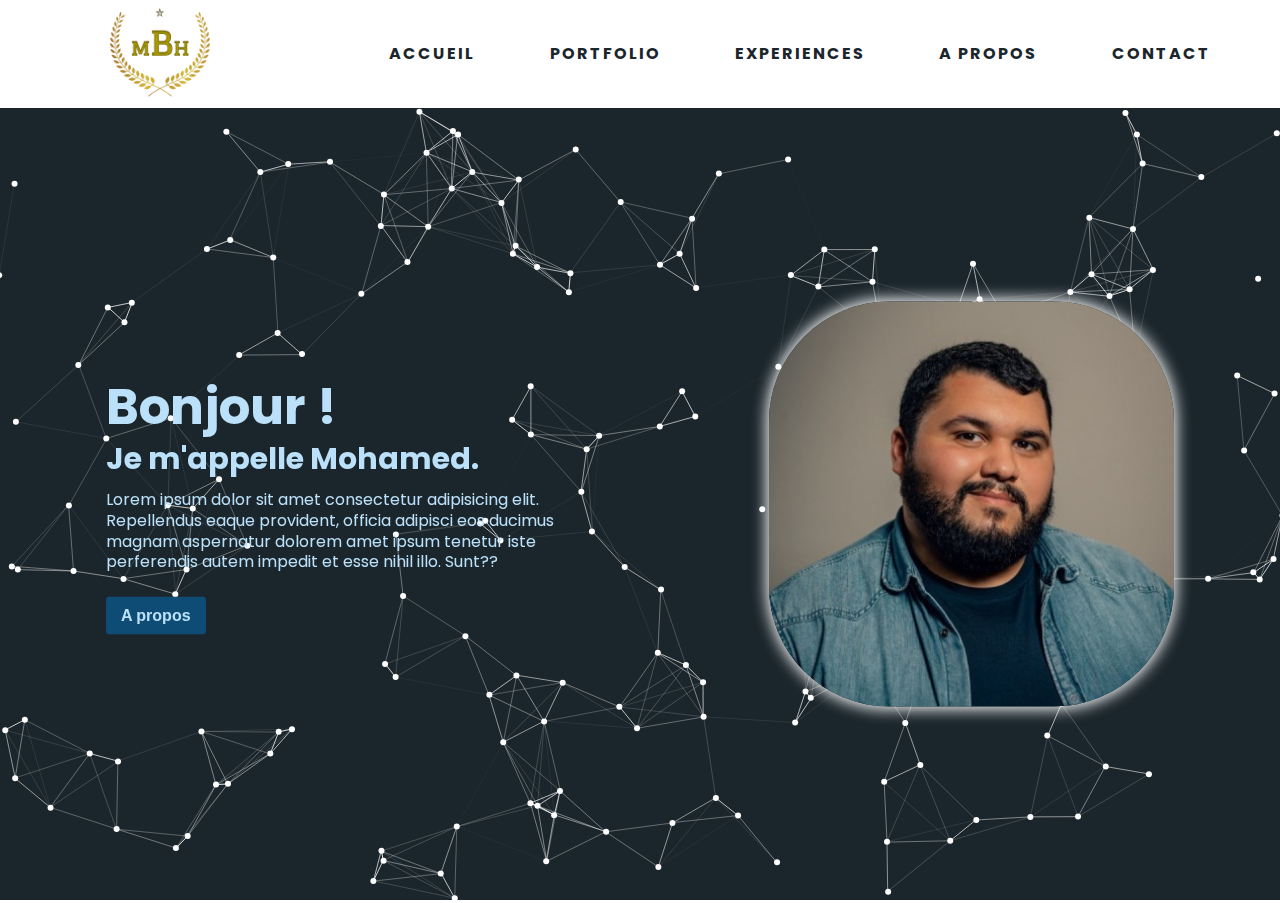
<file: index.html>
<!DOCTYPE html>
<html lang="fr">
  <head>
    <meta charset="UTF-8" />
    <meta name="viewport" content="width=device-width, initial-scale=1.0" />
    <link rel="stylesheet" href="reset.css" />
    <link rel="stylesheet" href="Style-portfolio.css" />
    <link href="assets/webfont-style/all.css" rel="stylesheet" />
    <link
      href="https://fonts.googleapis.com/css2?family=Poppins&display=swap"
      rel="stylesheet"
    />
    <title>Portfolio</title>
  </head>
  <body>
    <div class="main-nav">
      <div class="logo-container">
        <img class="logo-mbh" src="logo-mbh.png" alt="logo" />
      </div>
      <ul class="menu hide">
        <li class="items">
          <a href="#">
            Accueil
          </a>
        </li>
        <li class="items">
          <a href="#">
            Portfolio
          </a>
        </li>
        <li class="items">
          <a href="#">
            Experiences
          </a>
        </li>
        <li class="items">
          <a href="#">
            A propos
          </a>
        </li>
        <li class="items">
          <a href="#">
            Contact
          </a>
        </li>
      </ul>

      <div class="burger-container">
        <div class="line line-one"></div>
        <div class="line line-two"></div>
        <div class="line line-three"></div>
      </div>
    </div>
    <ul class="mobile-menu">
      <li class="items">
        <a href="#">
          Accueil
        </a>
      </li>
      <li class="items">
        <a href="#">
          Portfolio
        </a>
      </li>
      <li class="items">
        <a href="#">
          Experiences
        </a>
      </li>
      <li class="items">
        <a href="#">
          A propos
        </a>
      </li>
      <li class="items">
        <a href="#">
          Contact
        </a>
      </li>
    </ul>
    <div id="particles-js">
      <div class="accueil-container">
        <div class="content-container">
          <p class="primary-info">
            <span>Bonjour !</span>
            Je m'appelle Mohamed.
          </p>
          <p class="secondary-info">
            Lorem ipsum dolor sit amet consectetur adipisicing elit. Repellendus
            eaque provident, officia adipisci eos ducimus magnam aspernatur
            dolorem amet ipsum tenetur iste perferendis autem impedit et esse
            nihil illo. Sunt??
          </p>
          <button class="about-button">A propos</button>
        </div>

        <img
          class="photo-de-profil"
          src="assets/photo-profile.jpg"
          alt="Photo"
        />
      </div>
    </div>
    <script src="./particles.js"></script>
    <script src="./index.js"></script>
  </body>
</html>
</file>
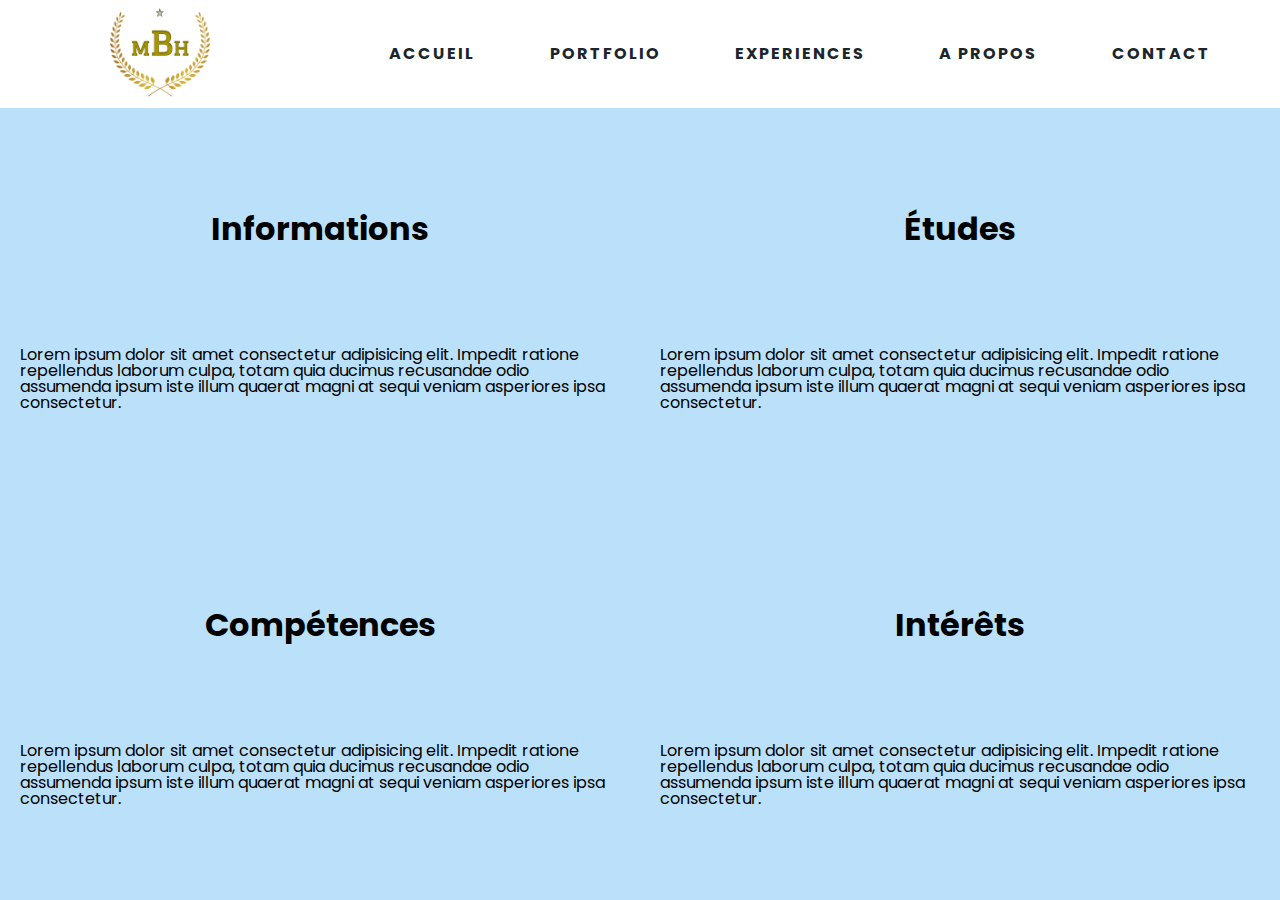
<file: docs/a_propos.html>
<!DOCTYPE html>
<html lang="fr">
  <head>
    <meta charset="UTF-8" />
    <meta name="viewport" content="width=device-width, initial-scale=1.0" />
    <link rel="stylesheet" href="reset.css" />
    <link rel="stylesheet" href="Style-portfolio.css" />
    <link href="assets/webfont-style/all.css" rel="stylesheet" />
    <link
      href="https://fonts.googleapis.com/css2?family=Poppins&display=swap"
      rel="stylesheet"
    />
    <title>A propos</title>
  </head>
  <body id="body_a-propos">
    <div class="main-nav">
      <div class="logo-container">
        <img class="logo-mbh" src="logo-mbh.png" alt="logo" />
      </div>
      <ul class="menu hide">
        <li class="items">
          <a href="index.html">
            Accueil
          </a>
        </li>
        <li class="items">
          <a href="portfolio.html">
            Portfolio
          </a>
        </li>
        <li class="items">
          <a href="experiences.html">
            Experiences
          </a>
        </li>
        <li class="items">
          <a href="a_propos.html">
            A propos
          </a>
        </li>
        <li class="items">
          <a href="contact.html">
            Contact
          </a>
        </li>
      </ul>

      <div class="burger-container">
        <div class="line line-one"></div>
        <div class="line line-two"></div>
        <div class="line line-three"></div>
      </div>
    </div>
    <ul class="mobile-menu">
      <li class="items">
        <a href="index.html">
          Accueil
        </a>
      </li>
      <li class="items">
        <a href="portfolio.html">
          Portfolio
        </a>
      </li>
      <li class="items">
        <a href="experiences.html">
          Experiences
        </a>
      </li>
      <li class="items">
        <a href="a_propos.html">
          A propos
        </a>
      </li>
      <li class="items">
        <a href="contact.html">
          Contact
        </a>
      </li>
    </ul>
    <div class="apropos-container">
      <article class="apropos">
        <p>
          <span class="span-apropos">Informations</span>
          <br />
          Lorem ipsum dolor sit amet consectetur adipisicing elit. Impedit
          ratione repellendus laborum culpa, totam quia ducimus recusandae odio
          assumenda ipsum iste illum quaerat magni at sequi veniam asperiores
          ipsa consectetur.
        </p>
      </article>
      <article class="apropos">
        <p>
          <span class="span-apropos">Études</span>
          <br />
          Lorem ipsum dolor sit amet consectetur adipisicing elit. Impedit
          ratione repellendus laborum culpa, totam quia ducimus recusandae odio
          assumenda ipsum iste illum quaerat magni at sequi veniam asperiores
          ipsa consectetur.
        </p>
      </article>
      <article class="apropos">
        <p>
          <span class="span-apropos">Compétences</span>
          <br />
          Lorem ipsum dolor sit amet consectetur adipisicing elit. Impedit
          ratione repellendus laborum culpa, totam quia ducimus recusandae odio
          assumenda ipsum iste illum quaerat magni at sequi veniam asperiores
          ipsa consectetur.
        </p>
      </article>
      <article class="apropos">
        <p>
          <span class="span-apropos">Intérêts</span>
          <br />
          Lorem ipsum dolor sit amet consectetur adipisicing elit. Impedit
          ratione repellendus laborum culpa, totam quia ducimus recusandae odio
          assumenda ipsum iste illum quaerat magni at sequi veniam asperiores
          ipsa consectetur.
        </p>
      </article>
    </div>
    <script src="./particles.js"></script>
    <script src="./index.js"></script>
  </body>
</html>
</file>
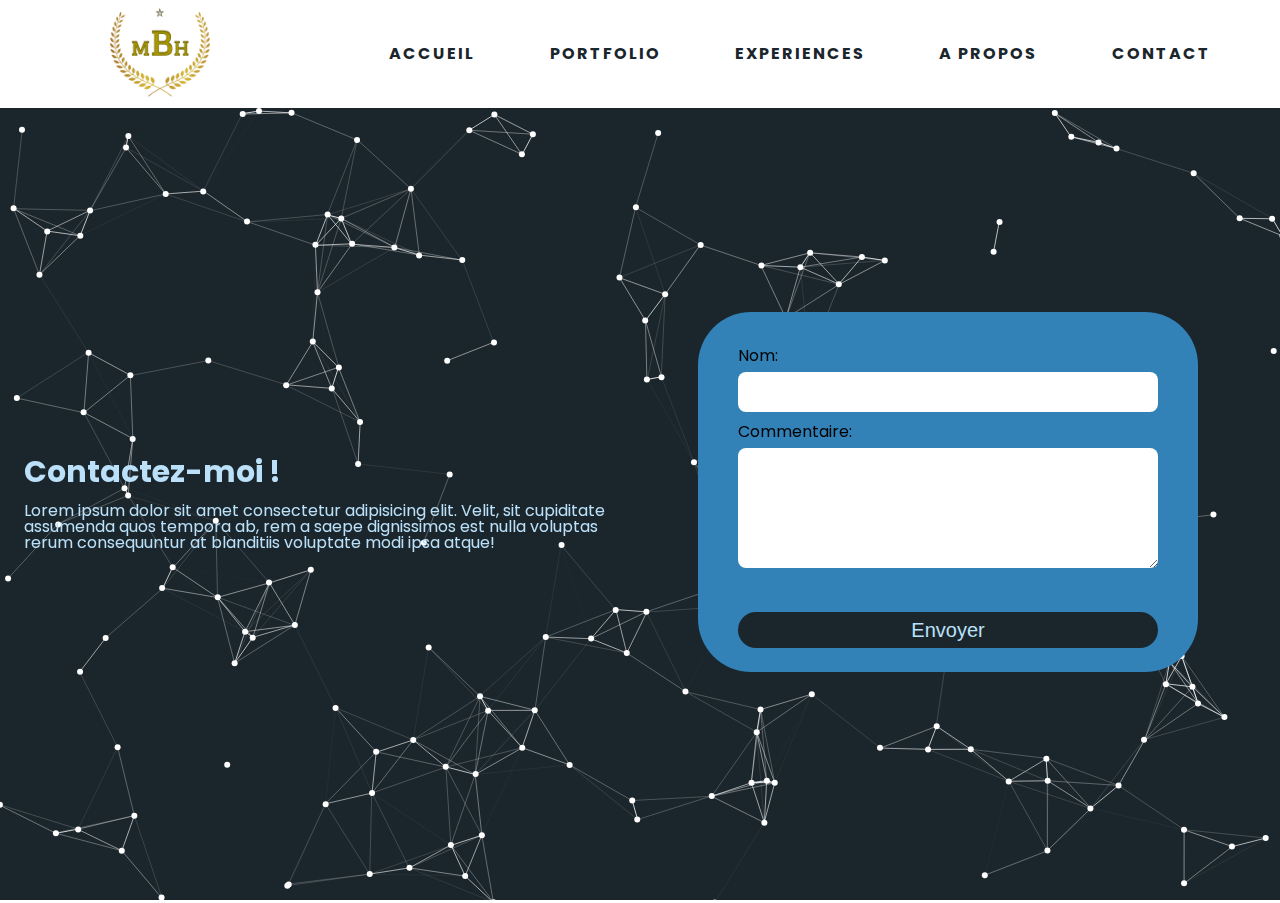
<file: docs/contact.html>
<!DOCTYPE html>
<html lang="fr">
  <head>
    <meta charset="UTF-8" />
    <meta name="viewport" content="width=device-width, initial-scale=1.0" />
    <link rel="stylesheet" href="reset.css" />
    <link rel="stylesheet" href="Style-portfolio.css" />
    <link href="assets/webfont-style/all.css" rel="stylesheet" />
    <link
      href="https://fonts.googleapis.com/css2?family=Poppins&display=swap"
      rel="stylesheet"
    />
    <title>Contact</title>
  </head>
  <body>
    <div class="main-nav">
      <div class="logo-container">
        <img class="logo-mbh" src="logo-mbh.png" alt="logo" />
      </div>
      <ul class="menu hide">
        <li class="items">
          <a href="index.html">
            Accueil
          </a>
        </li>
        <li class="items">
          <a href="portfolio.html">
            Portfolio
          </a>
        </li>
        <li class="items">
          <a href="experiences.html">
            Experiences
          </a>
        </li>
        <li class="items">
          <a href="a_propos.html">
            A propos
          </a>
        </li>
        <li class="items">
          <a href="contact.html">
            Contact
          </a>
        </li>
      </ul>

      <div class="burger-container">
        <div class="line line-one"></div>
        <div class="line line-two"></div>
        <div class="line line-three"></div>
      </div>
    </div>
    <ul class="mobile-menu">
      <li class="items">
        <a href="index.html">
          Accueil
        </a>
      </li>
      <li class="items">
        <a href="portfolio.html">
          Portfolio
        </a>
      </li>
      <li class="items">
        <a href="experiences.html">
          Experiences
        </a>
      </li>
      <li class="items">
        <a href="a_propos.html">
          A propos
        </a>
      </li>
      <li class="items">
        <a href="contact.html">
          Contact
        </a>
      </li>
    </ul>
    <div id="particles-js">
      <div class="wrapper">
        <div class="contact_content">
          <p>
            <span class="h1_contact">Contactez-moi !</span>
            <br />
            Lorem ipsum dolor sit amet consectetur adipisicing elit. Velit, sit
            cupiditate assumenda quos tempora ab, rem a saepe dignissimos est
            nulla voluptas rerum consequuntur at blanditiis voluptate modi ipsa
            atque!
          </p>
        </div>
        <div class="comment-form-container">
          <div class="form-container">
            <form id="my-form">
              <label for="auteur">Nom:</label>
              <input type="text" id="auteur" />
              <label for="comment">Commentaire:</label>
              <textarea id="comment"></textarea>
            </form>
            <button type="submit" name="push" id="submit-btn">Envoyer</button>
          </div>
          <div id="comments-container"></div>
        </div>
      </div>
    </div>
    <script src="./particles.js"></script>
    <script src="./index.js"></script>
  </body>
</html>
</file>
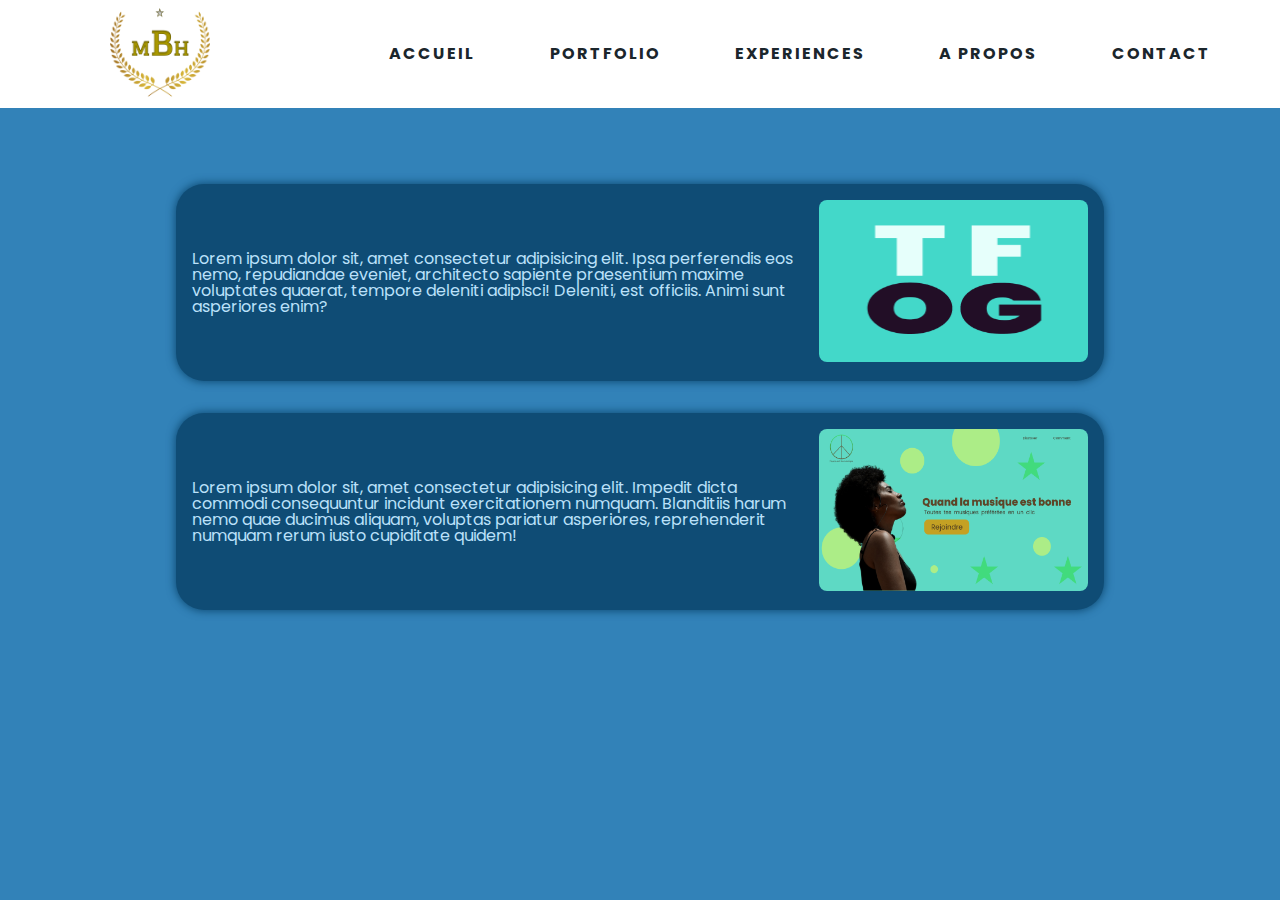
<file: docs/portfolio.html>
<!DOCTYPE html>
<html lang="fr">
  <head>
    <meta charset="UTF-8" />
    <meta name="viewport" content="width=device-width, initial-scale=1.0" />
    <link rel="stylesheet" href="reset.css" />
    <link rel="stylesheet" href="Style-portfolio.css" />
    <link href="assets/webfont-style/all.css" rel="stylesheet" />
    <link
      href="https://fonts.googleapis.com/css2?family=Poppins&display=swap"
      rel="stylesheet"
    />
    <title>Portfolio</title>
  </head>
  <body id="body_portfolio">
    <div class="main-nav">
      <div class="logo-container">
        <img class="logo-mbh" src="logo-mbh.png" alt="logo" />
      </div>
      <ul class="menu hide">
        <li class="items">
          <a href="index.html">
            Accueil
          </a>
        </li>
        <li class="items">
          <a href="portfolio.html">
            Portfolio
          </a>
        </li>
        <li class="items">
          <a href="experiences.html">
            Experiences
          </a>
        </li>
        <li class="items">
          <a href="a_propos.html">
            A propos
          </a>
        </li>
        <li class="items">
          <a href="contact.html">
            Contact
          </a>
        </li>
      </ul>

      <div class="burger-container">
        <div class="line line-one"></div>
        <div class="line line-two"></div>
        <div class="line line-three"></div>
      </div>
    </div>
    <ul class="mobile-menu">
      <li class="items">
        <a href="index.html">
          Accueil
        </a>
      </li>
      <li class="items">
        <a href="portfolio.html">
          Portfolio
        </a>
      </li>
      <li class="items">
        <a href="experiences.html">
          Experiences
        </a>
      </li>
      <li class="items">
        <a href="a_propos.html">
          A propos
        </a>
      </li>
      <li class="items">
        <a href="contact.html">
          Contact
        </a>
      </li>
    </ul>
    <article class="project_portfolio">
      <div class="project-card">
        <div class="info_tfog">
          <p>
            Lorem ipsum dolor sit, amet consectetur adipisicing elit. Ipsa
            perferendis eos nemo, repudiandae eveniet, architecto sapiente
            praesentium maxime voluptates quaerat, tempore deleniti adipisci!
            Deleniti, est officiis. Animi sunt asperiores enim?
          </p>
        </div>
        <a
          href="https://devpost.com/software/tfog-three-flow-one-game"
          target="_blank"
        >
          <img class="logo_tfog" src="assets/logo_ftog.PNG" alt="logo" />
        </a>
      </div>
      <div class="project-card">
        <div class="info_plm">
          <p>
            Lorem ipsum dolor sit, amet consectetur adipisicing elit. Impedit
            dicta commodi consequuntur incidunt exercitationem numquam.
            Blanditiis harum nemo quae ducimus aliquam, voluptas pariatur
            asperiores, reprehenderit numquam rerum iusto cupiditate quidem!
          </p>
        </div>
        <a href="www.google.be" target="_blank">
          <img class="screen_plm" src="assets/landing-page.jpg" alt="logo" />
        </a>
      </div>
    </article>
    <script src="./particles.js"></script>
    <script src="./index.js"></script>
  </body>
</html>
</file>
<file: Style-portfolio.css>
#particles-js {
  position: absolute;
  width: 100%;
  height: 88vh;
  background-color: #1b262c;
  background-image: url('');
  background-repeat: no-repeat;
  background-size: cover;
  background-position: 50% 50%;
}
body {
  font-family: 'Poppins', sans-serif;
}
.accueil-container {
  display: flex;
  position: absolute;
  top: 50%;
  transform: translateY(-50%);
  width: 100%;
  justify-content: space-around;
  align-items: center;
  padding: 24px;
  box-sizing: border-box;
}
.content-container {
  display: flex;
  flex-direction: column;
}
.primary-info {
  color: #bbe1fa;
  display: flex;
  flex-direction: column;
  font-size: 30px;
  font-weight: bold;
  line-height: 1.3;
}
.secondary-info {
  max-width: 500px;
  font-size: 16px;
  color: #bbe1fa;
  margin-top: 12px;
  line-height: 1.3;
}
.primary-info span {
  font-size: 50px;
  font-weight: bold;
}

.main-nav {
  align-items: center;
  background-color: white;
  display: flex;
  justify-content: space-around;
  width: 100%;
  height: 12vh;
}
.logo-container {
  display: flex;
  justify-content: center;
  height: 100%;
  width: 20%;
  padding: 8px;
  box-sizing: border-box;
}

.logo-mbh {
  height: 100%;
  width: 100%;
  max-width: 100px;
}
.menu {
  align-items: center;
  display: flex;
  justify-content: space-around;
  width: 70%;
}
.burger-container {
  width: 40px;
  height: 30px;
  display: flex;
  flex-direction: column;
  justify-content: space-around;
  display: none;
  cursor: pointer;
}
.line {
  width: 100%;
  height: 5px;
  background-color: #000;
  height: 5px;
  border-radius: 10px;
  transition: 0.6s;
}
.one {
  transform: translateY(0) rotate(-45deg);
}
.three {
  transform: translateY(-6px) rotate(45deg);
}

.photo-de-profil {
  height: 45vh;
  border-radius: 120px;
  box-shadow: 0px 0px 15px 2px white;
}
.items a {
  text-decoration: none;
  color: #1b262c;
  font-weight: bold;
  text-transform: uppercase;
  letter-spacing: 2px;
  transition: 0.2s ease-in-out;
}
.items {
  transition: 0.2s ease-in-out;
}
.items:hover {
  transform: scale(1.1);
  color: #cbd3da;
}
.items a:hover {
  opacity: 0.7;
}
.mobile-menu {
  display: none;
}
.about-button {
  max-width: 100px;
  margin-top: 24px;
  font-weight: bold;
  color: rgb(187, 225, 250);
  text-align: center;
  vertical-align: middle;
  cursor: pointer;
  user-select: none;
  background-color: #0f4c75;
  border: 1px solid transparent;
  padding: 0.375rem 0.75rem;
  font-size: 1rem;
  line-height: 1.5;
  border-radius: 0.25rem;
  transition: 0.2s ease-in-out;
}
.about-button:hover {
  background-color: #3282b8;
}

@media screen and (max-width: 760px) {
  .accueil-container {
    flex-direction: column-reverse;
    justify-content: center;
    align-items: center;
  }
  .content-container {
    text-align: center;
  }
  .hide {
    display: none;
  }
  .burger-container {
    display: flex;
    margin-right: 24px;
  }
  .open {
    display: block;
  }
  .main-nav {
    justify-content: space-between;
  }
  .photo-de-profil {
    height: 30vh;
  }
  @keyframes slideRight {
    from {
      right: -100%;
    }
    to {
      right: 0;
    }
  }
  .mobile-menu {
    background-color: white;
    z-index: 1;
    width: 100%;
    height: 88vh;
    display: flex;
    flex-direction: column;
    justify-content: space-evenly;
    align-items: center;
    position: absolute;
    right: -100%;
    transition: 0.8s;
  }
  .mobile-menu-open {
    right: 0;
  }
  .about-button {
    align-self: center;
  }
}
</file>
<file: docs/Style-portfolio.css>
* {
  box-sizing: border-box;
}
/* Navigateur */
.main-nav {
  align-items: center;
  background-color: white;
  display: flex;
  justify-content: space-around;
  width: 100%;
  height: 12vh;
}
.logo-container {
  display: flex;
  justify-content: center;
  height: 100%;
  width: 20%;
  padding: 8px;
  box-sizing: border-box;
}
.logo-mbh {
  height: 100%;
  width: 100%;
  max-width: 100px;
}
.menu {
  align-items: center;
  display: flex;
  justify-content: space-around;
  width: 70%;
}
.burger-container {
  width: 40px;
  height: 30px;
  display: flex;
  flex-direction: column;
  justify-content: space-around;
  display: none;
  cursor: pointer;
}
.line {
  width: 100%;
  height: 5px;
  background-color: #000;
  height: 5px;
  border-radius: 10px;
  transition: 0.6s;
}
.one {
  transform: translateY(0) rotate(-45deg);
}
.three {
  transform: translateY(-5px) rotate(45deg);
}
.items a {
  text-decoration: none;
  color: #1b262c;
  font-weight: bold;
  text-transform: uppercase;
  letter-spacing: 2px;
  transition: 0.2s ease-in-out;
}
.items {
  transition: 0.2s ease-in-out;
}
.items:hover {
  transform: scale(1.1);
  color: #cbd3da;
}
.items a:hover {
  opacity: 0.7;
}
.mobile-menu {
  display: none;
}
.project-card a {
  width: 30%;
}

/* Accueil */
body {
  font-family: 'Poppins', sans-serif;
}
#particles-js {
  position: absolute;
  width: 100%;
  height: 88vh;
  background-color: #1b262c;
  background-image: url('');
  background-repeat: no-repeat;
  background-size: cover;
  background-position: 50% 50%;
}
.accueil-container {
  display: flex;
  position: absolute;
  top: 50%;
  transform: translateY(-50%);
  width: 100%;
  justify-content: space-around;
  align-items: center;
  padding: 24px;
  box-sizing: border-box;
}
.content-container {
  display: flex;
  flex-direction: column;
}
.primary-info {
  color: #bbe1fa;
  display: flex;
  flex-direction: column;
  font-size: 30px;
  font-weight: bold;
  line-height: 1.3;
}
.primary-info span {
  font-size: 50px;
  font-weight: bold;
}
.secondary-info {
  max-width: 500px;
  font-size: 16px;
  color: #bbe1fa;
  margin-top: 12px;
  line-height: 1.3;
}
.photo-de-profil {
  height: 45vh;
  border-radius: 120px;
  box-shadow: 0px 0px 15px 2px white;
}
.about-button {
  max-width: 100px;
  margin-top: 24px;
  font-weight: bold;
  color: rgb(187, 225, 250);
  text-align: center;
  vertical-align: middle;
  cursor: pointer;
  user-select: none;
  background-color: #0f4c75;
  border: 1px solid transparent;
  padding: 0.375rem 0.75rem;
  font-size: 1rem;
  line-height: 1.5;
  border-radius: 0.25rem;
  transition: 0.2s ease-in-out;
}
.about-button:hover {
  background-color: #3282b8;
}
/* Portfolio */
#body_portfolio {
  background-color: #3282b8;
}
.project_portfolio {
  height: 88vh;
  width: 100%;
  padding: 60px;
  box-sizing: border-box;
  display: flex;
  flex-direction: column;
  align-items: center;
}

.logo_tfog {
  border-radius: 8px;
  height: 18vh;
  width: 100%;
}
.info_tfog {
  width: 70%;
  padding-right: 8px;
}
.info_tfog p {
  color: #bbe1fa;
}
.project-card {
  width: 80%;
  padding: 16px;
  box-sizing: border-box;
  display: flex;
  justify-content: space-between;
  background-color: #0f4c75;
  border-radius: 28px;
  align-items: center;
  margin: 16px;
  box-shadow: 0px 0px 8px 1px #0f4c75;
}

.screen_plm {
  border-radius: 8px;
  height: 18vh;
  width: 100%;
}
.info_plm {
  width: 70%;
  padding-right: 8px;
}
.info_plm p {
  color: #bbe1fa;
}
.logo_tfog:hover,
.screen_plm:hover {
  transform: scale(1.05);
  transition: 0.5s;
}
/* Experiences */
#body_experiences {
  background-color: #bbe1fa;
}
/* A propos */
#body_a-propos {
  background-color: #bbe1fa;
}
.span-apropos {
  font-size: 32px;
  font-weight: bold;
  line-height: normal;
}
.apropos {
  display: flex;
  width: 50%;
  height: 40vh;
}
.apropos p {
  display: flex;
  justify-content: space-evenly;
  align-items: center;
  flex-direction: column;
  margin: 20px;
  height: 100%;
}
.apropos-container {
  display: flex;
  flex-direction: row;
  flex-wrap: wrap;
  height: 88vh;
}
/* Contact */
#my-form {
  display: flex;
  flex-direction: column;
}
.form-container {
  display: flex;
  flex-direction: column;
  justify-content: space-between;
  background-color: #3282b8;
  border-radius: 53px;
  padding: 24px 40px;
  width: 100%;
  max-width: 500px;
  min-height: 360px;
  box-sizing: border-box;
}
#submit-btn {
  background-color: #1b262c;
  color: #bbe1fa;
  border-radius: 20px;
  border: none;
  font-size: 20px;
  line-height: 1.7;
  outline: none;
  cursor: pointer;
}
input,
textarea {
  background: white;
  border-radius: 8px;
  border: none;
  outline: none;
  font-size: 16px;
  color: #1b262c;
  font-weight: normal;
  font-family: 'Poppins', sans-serif;
}
label {
  margin: 12px 0 8px 0;
}
#auteur {
  height: 40px;
}
#comment {
  height: 120px;
}
#comments-container {
  margin-top: 24px;
  display: flex;
  flex-direction: column-reverse;
}
.comment-history {
  background: #49ae9c;
  border-radius: 53px;
  padding: 12px 24px;
  max-width: 500px;
  box-sizing: border-box;
  margin-top: 12px;
}
.author-paragraph {
  font-weight: bold;
}
.wrapper {
  height: 88vh;
  display: flex;
  justify-content: space-around;
  align-items: center;
  padding: 24px;
  position: absolute;
}
.contact_content {
  width: 50%;
}
.contact_content p {
  color: #bbe1fa;
  display: flex;
  flex-direction: column;
}
.comment-form-container {
  display: flex;
  flex-direction: column;
  width: 50%;
  align-items: center;
}
.h1_contact {
  font-size: 30px;
  font-weight: bold;
}
.menu-item-container {
  display: flex;
}

@media screen and (max-width: 760px) {
  .accueil-container {
    flex-direction: column-reverse;
    justify-content: center;
    align-items: center;
  }
  .content-container {
    text-align: center;
  }
  .hide {
    display: none;
  }
  .burger-container {
    display: flex;
    margin-right: 24px;
  }
  .open {
    display: block;
  }
  .main-nav {
    justify-content: space-between;
  }
  .photo-de-profil {
    height: 30vh;
  }
  @keyframes slideRight {
    from {
      right: -100%;
    }
    to {
      right: 0;
    }
  }
  .mobile-menu {
    background-color: white;
    z-index: 1;
    width: 100%;
    height: 88vh;
    display: flex;

    flex-direction: column;
    justify-content: space-evenly;
    align-items: center;
    position: fixed;
    right: -100%;
    transition: 0.8s;
  }
  .mobile-menu-open {
    transition: 0.8s cubic-bezier(0, 0, 0.2, 1);
    right: 0;
  }
  .about-button {
    align-self: center;
  }
  .project-card {
    flex-direction: column-reverse;
  }
  .project-card a {
    width: 100%;
    margin-bottom: 18px;
  }
  .project_portfolio {
    padding: 0;
  }
  .info_tfog {
    width: 100%;
  }
  .info_plm {
    width: 100%;
  }
  .comment-form-container {
    width: 100%;
  }
  .contact_content {
    width: 100%;
  }
  .wrapper {
    flex-direction: column;
  }
}
</file>
